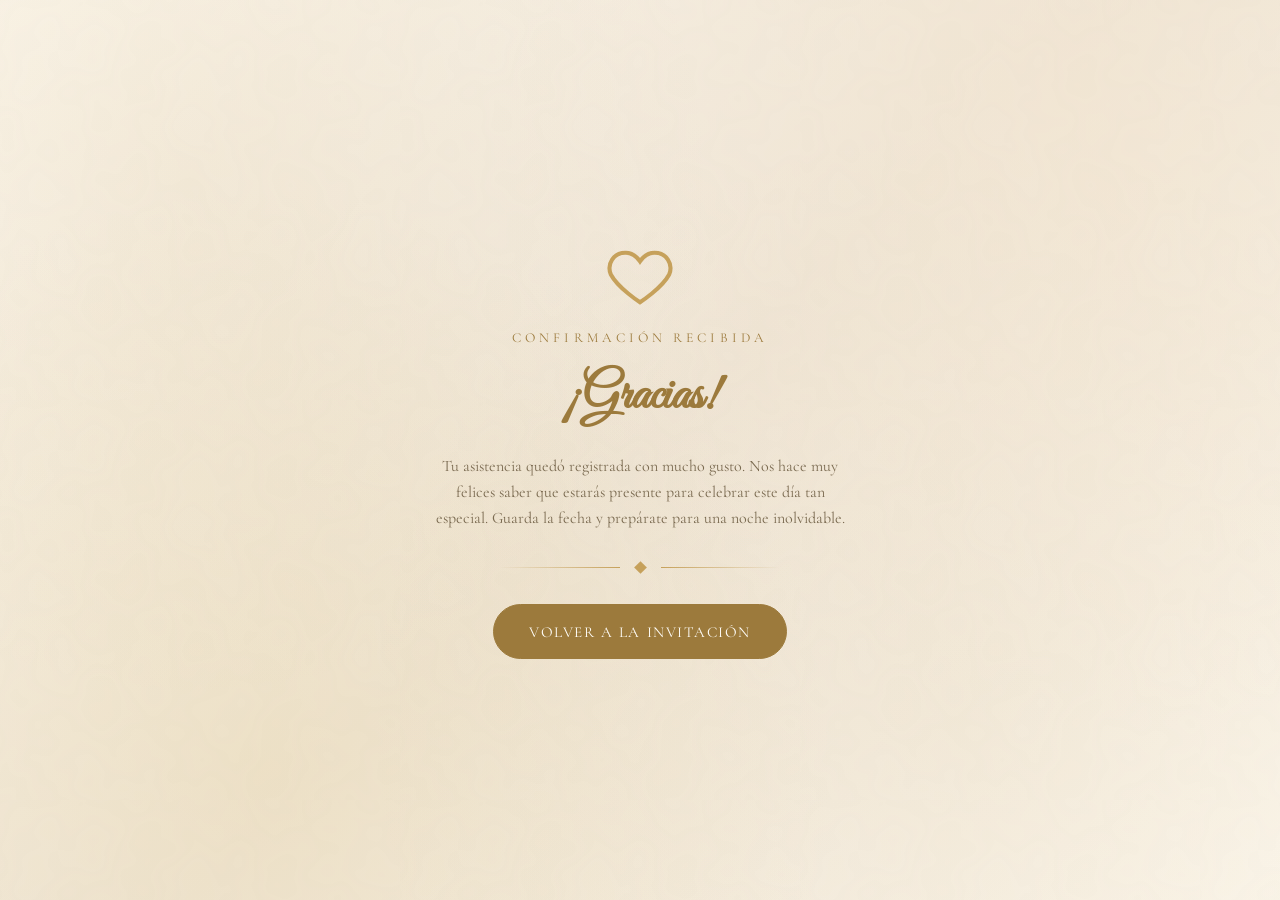
<file: gracias.html>
<!DOCTYPE html>
<html lang="es">
<head>
  <meta charset="UTF-8">
  <meta name="viewport" content="width=device-width, initial-scale=1.0">
  <title>¡Gracias por confirmar! · Invitación 75 Años</title>
  <meta name="description" content="Gracias por confirmar tu asistencia. Te esperamos con mucho cariño.">
  <meta name="robots" content="noindex, nofollow">
  <meta name="theme-color" content="#C6A15B">

  <link rel="icon" type="image/svg+xml" href="assets/iconos/favicon.svg">

  <link rel="preconnect" href="https://fonts.googleapis.com">
  <link rel="preconnect" href="https://fonts.gstatic.com" crossorigin>
  <link href="https://fonts.googleapis.com/css2?family=Great+Vibes&family=Playfair+Display:wght@700&family=Cormorant+Garamond:wght@400;500&display=swap" rel="stylesheet">

  <link rel="stylesheet" href="assets/css/variables.css">
  <link rel="stylesheet" href="assets/css/style.css">
  <link rel="stylesheet" href="assets/css/responsive.css">
  <link rel="stylesheet" href="assets/css/animaciones.css">
</head>
<body>

  <div class="textura-marmol" aria-hidden="true"></div>

  <div class="gracias-pantalla">
    <svg class="gracias-pantalla__icono zoom-in" viewBox="0 0 24 24" fill="none" stroke="currentColor" stroke-width="1.4">
      <path d="M12 21s-7.5-4.8-10-9.5C.5 7.8 3 4 7 4c2.2 0 3.8 1.2 5 3 1.2-1.8 2.8-3 5-3 4 0 6.5 3.8 5 7.5C19.5 16.2 12 21 12 21z"/>
    </svg>

    <p class="etiqueta fade-in">Confirmación recibida</p>
    <h1 class="gracias-pantalla__titulo fade-in">¡Gracias!</h1>
    <p class="gracias-pantalla__texto fade-in">
      Tu asistencia quedó registrada con mucho gusto. Nos hace muy felices
      saber que estarás presente para celebrar este día tan especial.
      Guarda la fecha y prepárate para una noche inolvidable.
    </p>

    <div class="divisor-ornamental fade-in"><span class="divisor-ornamental__rombo"></span></div>

    <a class="boton boton--relleno" href="index.html">Volver a la invitación</a>
  </div>

</body>
</html>
</file>
<file: assets/css/variables.css>
/* ==========================================================================
   VARIABLES.CSS
   Aquí vive TODO el sistema de diseño: colores, tipografías, espaciados.
   Si quieres cambiar la paleta de colores de todo el sitio, este es el
   ÚNICO archivo que necesitas tocar. Todo lo demás lee de aquí.
   ========================================================================== */

:root {
  /* ---------- PALETA DE COLOR ----------
     Inspirada en invitaciones de boda / XV años: dorado envejecido,
     champagne y crema, sobre un fondo marfil cálido. */
  --color-dorado: #C6A15B;          /* Dorado principal (bordes, íconos, acentos) */
  --color-dorado-oscuro: #9C7A3C;   /* Dorado profundo (texto sobre claro, sombras de texto) */
  --color-dorado-claro: #E8D5A6;    /* Dorado pálido (líneas, detalles suaves) */
  --color-champagne: #F3E5D0;       /* Champagne (fondos de tarjetas) */
  --color-beige: #EFE6D8;           /* Beige (fondos alternos de sección) */
  --color-crema: #FBF6EC;           /* Crema (fondo general del sitio) */
  --color-marfil: #FFFDF8;          /* Marfil casi blanco (tarjetas, formulario) */
  --color-blanco: #FFFFFF;

  --color-texto: #4A3A22;           /* Texto principal: café cálido, no negro puro */
  --color-texto-suave: #7A6A50;     /* Texto secundario / notas */
  --color-texto-sobre-dorado: #FFFDF8;

  --color-exito: #6E8F5C;           /* Verde suave para confirmaciones */
  --color-error: #B5544A;           /* Rojo terracota para errores de validación */

  /* ---------- MODO OSCURO (opcional, se activa con [data-tema="oscuro"]) ---------- */
  --color-crema-oscuro: #221B12;
  --color-marfil-oscuro: #2A2117;
  --color-texto-oscuro: #F3E5D0;

  /* ---------- TIPOGRAFÍA ----------
     Manuscrita elegante para el nombre, serif para el resto. */
  --fuente-script: 'Great Vibes', cursive;              /* Nombre principal */
  --fuente-display: 'Playfair Display', serif;          /* Títulos y el número "75" */
  --fuente-cuerpo: 'Cormorant Garamond', 'Georgia', serif; /* Texto de párrafos, labels, botones */

  /* ---------- ESPACIADO ---------- */
  --espacio-xs: 0.5rem;
  --espacio-sm: 1rem;
  --espacio-md: 2rem;
  --espacio-lg: 4rem;
  --espacio-xl: 7rem;

  /* ---------- BORDES Y SOMBRAS ---------- */
  --radio-borde: 18px;
  --radio-borde-lg: 32px;
  --sombra-suave: 0 10px 30px rgba(74, 58, 34, 0.12);
  --sombra-dorada: 0 8px 24px rgba(198, 161, 91, 0.35);
  --linea-dorada: 1px solid var(--color-dorado);

  /* ---------- TRANSICIONES ---------- */
  --transicion-suave: 0.4s cubic-bezier(0.22, 1, 0.36, 1);
  --transicion-rapida: 0.2s ease-out;

  /* ---------- ANCHO DE CONTENIDO ---------- */
  --ancho-maximo: 640px;
}
</file>
<file: assets/css/style.css>
/* ==========================================================================
   STYLE.CSS — Hoja de estilos principal
   Estructura general + cada una de las secciones de la invitación.
   No usa ningún framework (sin Bootstrap): 100% CSS puro.
   ========================================================================== */

/* ---------- RESET BÁSICO ---------- */
* { margin: 0; padding: 0; box-sizing: border-box; }

html { scroll-behavior: smooth; }

body {
  font-family: var(--fuente-cuerpo);
  color: var(--color-texto);
  background-color: var(--color-crema);
  overflow-x: hidden;
  line-height: 1.6;
}

/* Modo oscuro opcional, activado por JS con data-tema="oscuro" en <html> */
html[data-tema="oscuro"] body {
  background-color: var(--color-crema-oscuro);
  color: var(--color-texto-oscuro);
}
html[data-tema="oscuro"] .tarjeta,
html[data-tema="oscuro"] .formulario-confirmacion {
  background-color: var(--color-marfil-oscuro);
}

img { max-width: 100%; display: block; }
a { color: inherit; text-decoration: none; }
button { font-family: inherit; cursor: pointer; }

/* Foco visible para accesibilidad de teclado */
a:focus-visible, button:focus-visible, input:focus-visible, textarea:focus-visible, select:focus-visible {
  outline: 2px solid var(--color-dorado-oscuro);
  outline-offset: 3px;
}

/* Respeta preferencia de "reducir movimiento" del sistema */
@media (prefers-reduced-motion: reduce) {
  *, *::before, *::after {
    animation-duration: 0.001ms !important;
    animation-iteration-count: 1 !important;
    transition-duration: 0.001ms !important;
    scroll-behavior: auto !important;
  }
}

/* ---------- TEXTURA DE FONDO TIPO MÁRMOL / ACUARELA ----------
   Generada 100% con CSS (gradientes radiales superpuestos), sin
   necesidad de ninguna imagen. Se aplica al body mediante ::before
   para que quede detrás de todo el contenido. */
.textura-marmol {
  position: fixed;
  inset: 0;
  z-index: -1;
  pointer-events: none;
  background-color: var(--color-crema);
  background-image:
    radial-gradient(circle at 15% 20%, rgba(198, 161, 91, 0.10) 0%, transparent 40%),
    radial-gradient(circle at 85% 15%, rgba(243, 229, 208, 0.55) 0%, transparent 45%),
    radial-gradient(circle at 75% 80%, rgba(198, 161, 91, 0.08) 0%, transparent 50%),
    radial-gradient(circle at 20% 85%, rgba(232, 213, 166, 0.35) 0%, transparent 45%),
    linear-gradient(135deg, var(--color-crema) 0%, var(--color-beige) 50%, var(--color-crema) 100%);
}
/* Veteado sutil tipo mármol, dibujado con SVG en línea (data URI) */
.textura-marmol::after {
  content: "";
  position: absolute;
  inset: 0;
  opacity: 0.5;
  background-image: url("data:image/svg+xml;utf8,<svg xmlns='http://www.w3.org/2000/svg' width='400' height='400'><filter id='n'><feTurbulence type='fractalNoise' baseFrequency='0.012' numOctaves='3' result='t'/><feColorMatrix in='t' type='matrix' values='0 0 0 0 0.77  0 0 0 0 0.63  0 0 0 0 0.36  0 0 0 0.05 0'/></filter><rect width='100%25' height='100%25' filter='url(%23n)'/></svg>");
  mix-blend-mode: multiply;
}

/* ---------- PANTALLA DE CARGA ---------- */
.pantalla-carga {
  position: fixed;
  inset: 0;
  z-index: 999;
  display: flex;
  flex-direction: column;
  align-items: center;
  justify-content: center;
  gap: var(--espacio-sm);
  background: var(--color-crema);
  transition: opacity 0.8s ease, visibility 0.8s ease;
}
.pantalla-carga.oculta { opacity: 0; visibility: hidden; }
.pantalla-carga__numero {
  font-family: var(--fuente-display);
  font-size: 4rem;
  color: var(--color-dorado-oscuro);
}
.pantalla-carga__texto {
  font-size: 1rem;
  letter-spacing: 0.2em;
  text-transform: uppercase;
  color: var(--color-texto-suave);
}
.pantalla-carga__anillo {
  width: 46px; height: 46px;
  border: 2px solid var(--color-dorado-claro);
  border-top-color: var(--color-dorado-oscuro);
  border-radius: 50%;
  animation: girar 1s linear infinite;
}
@keyframes girar { to { transform: rotate(360deg); } }

/* ---------- CONTENEDOR GENERAL ---------- */
.contenedor {
  max-width: var(--ancho-maximo);
  margin: 0 auto;
  padding: 0 var(--espacio-md);
}

section { position: relative; padding: var(--espacio-xl) 0; }

/* ---------- DIVISOR ORNAMENTAL (elemento firma del diseño) ----------
   Doble línea dorada con un rombo al centro: se repite entre secciones
   como si fuera el sello grabado de una invitación impresa. */
.divisor-ornamental {
  display: flex;
  align-items: center;
  justify-content: center;
  gap: var(--espacio-sm);
  width: 100%;
  max-width: 280px;
  margin: var(--espacio-md) auto;
}
.divisor-ornamental::before,
.divisor-ornamental::after {
  content: "";
  flex: 1;
  height: 1px;
  background: linear-gradient(90deg, transparent, var(--color-dorado));
}
.divisor-ornamental::after { background: linear-gradient(90deg, var(--color-dorado), transparent); }
.divisor-ornamental__rombo {
  width: 9px; height: 9px;
  background: var(--color-dorado);
  transform: rotate(45deg);
  flex-shrink: 0;
}

/* ---------- ETIQUETA (eyebrow) ---------- */
.etiqueta {
  display: inline-block;
  font-family: var(--fuente-cuerpo);
  font-size: 0.85rem;
  letter-spacing: 0.3em;
  text-transform: uppercase;
  color: var(--color-dorado-oscuro);
  margin-bottom: var(--espacio-xs);
}

.titulo-seccion {
  font-family: var(--fuente-display);
  font-size: clamp(1.8rem, 5vw, 2.6rem);
  text-align: center;
  color: var(--color-texto);
  font-weight: 700;
}

.texto-centrado { text-align: center; }

/* ================= SECCIÓN: BIENVENIDA (Hero) ================= */
.seccion-bienvenida {
  min-height: 100vh;
  display: flex;
  flex-direction: column;
  align-items: center;
  justify-content: center;
  text-align: center;
  padding: var(--espacio-lg) var(--espacio-md);
  position: relative;
}

.globos { position: absolute; inset: 0; overflow: hidden; pointer-events: none; z-index: 0; }
.globo {
  position: absolute;
  bottom: -120px;
  width: 46px;
  height: 58px;
  border-radius: 50% 50% 50% 50% / 58% 58% 42% 42%;
  opacity: 0.55;
  animation: flotar-globo linear infinite;
}
.globo::after {
  content: "";
  position: absolute;
  bottom: -26px; left: 50%;
  width: 1px; height: 26px;
  background: rgba(198,161,91,0.4);
  transform: translateX(-50%);
}
.globo--1 { left: 8%;  background: var(--color-dorado);       animation-duration: 14s; animation-delay: 0s; }
.globo--2 { left: 22%; background: var(--color-dorado-claro); animation-duration: 18s; animation-delay: 3s; }
.globo--3 { left: 68%; background: var(--color-champagne);    animation-duration: 16s; animation-delay: 1s; }
.globo--4 { left: 84%; background: var(--color-dorado);       animation-duration: 20s; animation-delay: 5s; }
.globo--5 { left: 45%; background: var(--color-dorado-claro); animation-duration: 15s; animation-delay: 7s; }
@keyframes flotar-globo {
  0%   { transform: translateY(0) translateX(0); }
  50%  { transform: translateY(-60vh) translateX(20px); }
  100% { transform: translateY(-115vh) translateX(-15px); }
}

.bienvenida__eyebrow {
  font-size: 0.95rem;
  letter-spacing: 0.35em;
  text-transform: uppercase;
  color: var(--color-dorado-oscuro);
  z-index: 1;
}

.bienvenida__numero {
  font-family: var(--fuente-display);
  font-weight: 900;
  font-size: clamp(6rem, 32vw, 11rem);
  line-height: 0.9;
  color: transparent;
  -webkit-text-stroke: 2px var(--color-dorado-oscuro);
  position: relative;
  z-index: 1;
  margin: var(--espacio-xs) 0;
}

/* Laureles alrededor del "75": motivo clásico de aniversario, dibujado en SVG en el HTML */
.bienvenida__laureles { position: relative; z-index: 1; display: flex; align-items: center; justify-content: center; gap: 0.5rem; }
.bienvenida__laureles svg { width: 42px; height: auto; color: var(--color-dorado); }
.bienvenida__laureles svg.espejo { transform: scaleX(-1); }

.bienvenida__titulo {
  z-index: 1;
  font-family: var(--fuente-script);
  font-size: clamp(2.6rem, 9vw, 4.2rem);
  color: var(--color-dorado-oscuro);
  margin-top: var(--espacio-sm);
}

.bienvenida__subtitulo {
  z-index: 1;
  font-size: 1.05rem;
  color: var(--color-texto-suave);
  margin-top: var(--espacio-xs);
  letter-spacing: 0.05em;
}

.boton-scroll {
  z-index: 1;
  margin-top: var(--espacio-lg);
  display: flex;
  flex-direction: column;
  align-items: center;
  gap: 0.4rem;
  color: var(--color-dorado-oscuro);
  font-size: 0.8rem;
  letter-spacing: 0.2em;
  text-transform: uppercase;
  animation: rebote-suave 2.4s ease-in-out infinite;
}
.boton-scroll svg { width: 18px; height: 18px; }
@keyframes rebote-suave { 0%,100% { transform: translateY(0); } 50% { transform: translateY(8px); } }

/* ================= MARCO ORNAMENTAL (usado en foto principal y galería) ================= */
.marco-dorado {
  position: relative;
  padding: 10px;
  border: 1px solid var(--color-dorado);
  border-radius: var(--radio-borde);
}
.marco-dorado::before {
  content: "";
  position: absolute;
  inset: 6px;
  border: 1px solid var(--color-dorado-claro);
  border-radius: calc(var(--radio-borde) - 6px);
  pointer-events: none;
}
.marco-dorado img {
  border-radius: calc(var(--radio-borde) - 10px);
  width: 100%;
  object-fit: cover;
}

/* ================= SECCIÓN: FOTO PRINCIPAL ================= */
.seccion-foto { text-align: center; }
.foto-principal-wrap { max-width: 420px; margin: 0 auto; }
.foto-principal-wrap .marco-dorado img { aspect-ratio: 4 / 5; }
.foto-placeholder {
  aspect-ratio: 4/5; width: 100%;
  display: flex; align-items: center; justify-content: center;
  background: linear-gradient(160deg, var(--color-champagne), var(--color-beige));
  color: var(--color-dorado-oscuro);
  font-family: var(--fuente-cuerpo);
  font-size: 0.95rem;
  text-align: center;
  padding: var(--espacio-md);
  border-radius: calc(var(--radio-borde) - 10px);
}

/* ================= SECCIÓN: NOMBRE ================= */
.seccion-nombre { text-align: center; }
.nombre-festejada {
  font-family: var(--fuente-script);
  font-size: clamp(2.4rem, 8vw, 3.6rem);
  color: var(--color-dorado-oscuro);
  margin: var(--espacio-xs) 0;
}
.nombre-festejada__edad {
  font-family: var(--fuente-cuerpo);
  font-style: italic;
  color: var(--color-texto-suave);
  font-size: 1.1rem;
}

/* ================= SECCIÓN: FRASE ELEGANTE ================= */
.seccion-frase { text-align: center; }
.frase-elegante {
  font-family: var(--fuente-display);
  font-style: italic;
  font-size: clamp(1.3rem, 4vw, 1.7rem);
  line-height: 1.5;
  color: var(--color-texto);
  position: relative;
  padding: 0 var(--espacio-sm);
}
.frase-elegante::before, .frase-elegante::after {
  content: '"';
  color: var(--color-dorado);
  font-family: var(--fuente-display);
}

/* ================= SECCIÓN: CUENTA REGRESIVA ================= */
.seccion-contador { text-align: center; }
.contador {
  display: flex;
  justify-content: center;
  gap: var(--espacio-sm);
  flex-wrap: wrap;
  margin-top: var(--espacio-md);
}
.contador__bloque {
  background: var(--color-marfil);
  border: var(--linea-dorada);
  border-radius: var(--radio-borde);
  box-shadow: var(--sombra-suave);
  width: 84px;
  padding: var(--espacio-sm) 0.4rem;
}
.contador__numero {
  font-family: var(--fuente-display);
  font-size: 2.1rem;
  color: var(--color-dorado-oscuro);
  font-weight: 700;
}
.contador__label {
  font-size: 0.7rem;
  letter-spacing: 0.15em;
  text-transform: uppercase;
  color: var(--color-texto-suave);
}
.contador--finalizado {
  font-family: var(--fuente-display);
  font-style: italic;
  color: var(--color-dorado-oscuro);
  font-size: 1.3rem;
}

/* ================= SECCIÓN: DETALLES (fecha, hora, lugar, vestimenta) ================= */
.grid-detalles {
  display: grid;
  grid-template-columns: 1fr 1fr;
  gap: var(--espacio-sm);
  margin-top: var(--espacio-md);
}
.tarjeta {
  background: var(--color-marfil);
  border: var(--linea-dorada);
  border-radius: var(--radio-borde);
  box-shadow: var(--sombra-suave);
  padding: var(--espacio-md) var(--espacio-sm);
  text-align: center;
  transition: transform var(--transicion-suave);
}
.tarjeta:hover { transform: translateY(-4px); }
.tarjeta--ancha { grid-column: 1 / -1; }
.tarjeta__icono { width: 30px; height: 30px; margin: 0 auto var(--espacio-xs); color: var(--color-dorado); }
.tarjeta__titulo {
  font-size: 0.75rem;
  letter-spacing: 0.2em;
  text-transform: uppercase;
  color: var(--color-dorado-oscuro);
  margin-bottom: 0.3rem;
}
.tarjeta__valor {
  font-family: var(--fuente-display);
  font-size: 1.15rem;
  color: var(--color-texto);
}
.tarjeta__nota {
  font-size: 0.85rem;
  color: var(--color-texto-suave);
  margin-top: 0.3rem;
  font-style: italic;
}

/* ================= SECCIÓN: MAPA ================= */
.seccion-mapa { text-align: center; }
.mapa-embed {
  width: 100%;
  height: 260px;
  border: var(--linea-dorada);
  border-radius: var(--radio-borde);
  overflow: hidden;
  box-shadow: var(--sombra-suave);
  margin-top: var(--espacio-md);
}
.mapa-embed iframe { width: 100%; height: 100%; border: 0; }

/* ================= BOTONES ELEGANTES (reutilizables) ================= */
.boton {
  display: inline-flex;
  align-items: center;
  justify-content: center;
  gap: 0.5rem;
  font-family: var(--fuente-cuerpo);
  font-size: 0.95rem;
  letter-spacing: 0.1em;
  text-transform: uppercase;
  padding: 0.9rem 2.2rem;
  border-radius: 50px;
  border: 1.5px solid var(--color-dorado-oscuro);
  background: transparent;
  color: var(--color-dorado-oscuro);
  transition: background var(--transicion-suave), color var(--transicion-suave), box-shadow var(--transicion-suave), transform var(--transicion-rapida);
}
.boton:hover {
  background: var(--color-dorado-oscuro);
  color: var(--color-texto-sobre-dorado);
  box-shadow: var(--sombra-dorada);
}
.boton:active { transform: scale(0.97); }
.boton svg { width: 18px; height: 18px; }
.boton--relleno {
  background: var(--color-dorado-oscuro);
  color: var(--color-texto-sobre-dorado);
}
.boton--relleno:hover { background: var(--color-dorado); }
.boton--bloque { width: 100%; margin-top: var(--espacio-sm); }
.acciones-mapa { margin-top: var(--espacio-md); display: flex; justify-content: center; flex-wrap: wrap; gap: var(--espacio-sm); }

/* ================= SECCIÓN: GALERÍA ================= */
.galeria {
  display: grid;
  grid-template-columns: repeat(3, 1fr);
  gap: 0.6rem;
  margin-top: var(--espacio-md);
}
.galeria__item {
  aspect-ratio: 1/1;
  border-radius: var(--radio-borde);
  overflow: hidden;
  border: 1px solid var(--color-dorado-claro);
  cursor: pointer;
}
.galeria__item img { width: 100%; height: 100%; object-fit: cover; transition: transform var(--transicion-suave); }
.galeria__item:hover img { transform: scale(1.08); }

.lightbox {
  position: fixed; inset: 0; z-index: 500;
  background: rgba(34, 27, 18, 0.92);
  display: flex; align-items: center; justify-content: center;
  padding: var(--espacio-md);
  opacity: 0; visibility: hidden;
  transition: opacity 0.3s ease, visibility 0.3s ease;
}
.lightbox.activo { opacity: 1; visibility: visible; }
.lightbox img { max-width: 100%; max-height: 82vh; border-radius: 12px; box-shadow: 0 20px 60px rgba(0,0,0,0.5); }
.lightbox__cerrar {
  position: absolute; top: 20px; right: 20px;
  width: 42px; height: 42px; border-radius: 50%;
  background: rgba(255,255,255,0.1); border: 1px solid var(--color-dorado-claro);
  color: var(--color-marfil); font-size: 1.3rem; line-height: 1;
  display: flex; align-items: center; justify-content: center;
}

/* ================= SECCIÓN: CONFIRMACIÓN (Formulario) ================= */
.formulario-confirmacion {
  background: var(--color-marfil);
  border: var(--linea-dorada);
  border-radius: var(--radio-borde-lg);
  box-shadow: var(--sombra-suave);
  padding: var(--espacio-lg) var(--espacio-md);
  margin-top: var(--espacio-md);
}
.campo { margin-bottom: var(--espacio-sm); text-align: left; }
.campo label {
  display: block;
  font-size: 0.8rem;
  letter-spacing: 0.12em;
  text-transform: uppercase;
  color: var(--color-dorado-oscuro);
  margin-bottom: 0.35rem;
}
.campo input,
.campo textarea,
.campo select {
  width: 100%;
  font-family: var(--fuente-cuerpo);
  font-size: 1rem;
  padding: 0.75rem 1rem;
  border: 1px solid var(--color-dorado-claro);
  border-radius: 12px;
  background: var(--color-crema);
  color: var(--color-texto);
  transition: border-color var(--transicion-rapida), box-shadow var(--transicion-rapida);
}
.campo input:focus,
.campo textarea:focus,
.campo select:focus {
  border-color: var(--color-dorado-oscuro);
  box-shadow: 0 0 0 3px rgba(198,161,91,0.2);
  outline: none;
}
.campo textarea { min-height: 90px; resize: vertical; }
.campo__error {
  display: none;
  color: var(--color-error);
  font-size: 0.8rem;
  margin-top: 0.3rem;
}
.campo.con-error .campo__error { display: block; }
.campo.con-error input, .campo.con-error select, .campo.con-error textarea { border-color: var(--color-error); }

.personas-adicionales { display: none; }
.personas-adicionales.visible { display: block; }

.formulario__estado {
  margin-top: var(--espacio-sm);
  text-align: center;
  font-size: 0.9rem;
  display: none;
}
.formulario__estado.visible { display: block; }
.formulario__estado--exito { color: var(--color-exito); }
.formulario__estado--error { color: var(--color-error); }

/* ================= SECCIÓN: MENSAJE FINAL ================= */
.seccion-mensaje-final { text-align: center; }
.mensaje-final__texto {
  font-size: 1.1rem;
  color: var(--color-texto-suave);
  max-width: 480px;
  margin: 0 auto;
}

/* ================= SECCIÓN: AGRADECIMIENTO (footer) ================= */
.seccion-agradecimiento {
  text-align: center;
  padding-bottom: var(--espacio-lg);
}
.agradecimiento__firma {
  font-family: var(--fuente-script);
  font-size: 2.2rem;
  color: var(--color-dorado-oscuro);
  margin-top: var(--espacio-sm);
}
.acciones-finales {
  margin-top: var(--espacio-md);
  display: flex;
  justify-content: center;
  gap: var(--espacio-sm);
  flex-wrap: wrap;
}

.qr-codigo { margin-top: var(--espacio-md); display: flex; flex-direction: column; align-items: center; gap: 0.4rem; }
.qr-codigo img {
  border: var(--linea-dorada);
  border-radius: 12px;
  padding: 8px;
  background: var(--color-marfil);
}
.qr-codigo span { font-size: 0.78rem; color: var(--color-texto-suave); letter-spacing: 0.05em; }

/* ================= BOTÓN FLOTANTE DE MÚSICA ================= */
.boton-musica {
  position: fixed;
  bottom: var(--espacio-sm);
  right: var(--espacio-sm);
  z-index: 200;
  width: 56px; height: 56px;
  border-radius: 50%;
  background: var(--color-marfil);
  border: var(--linea-dorada);
  box-shadow: var(--sombra-dorada);
  display: flex; align-items: center; justify-content: center;
  color: var(--color-dorado-oscuro);
  transition: transform var(--transicion-rapida);
}
.boton-musica:hover { transform: scale(1.08); }
.boton-musica svg { width: 24px; height: 24px; }
.boton-musica .icono-pausa { display: none; }
.boton-musica.reproduciendo .icono-play { display: none; }
.boton-musica.reproduciendo .icono-pausa { display: block; }
.boton-musica.reproduciendo { animation: pulso-musica 1.8s ease-in-out infinite; }
@keyframes pulso-musica { 0%,100%{ box-shadow: var(--sombra-dorada); } 50%{ box-shadow: 0 0 0 10px rgba(198,161,91,0.15), var(--sombra-dorada); } }

/* ================= BOTÓN FLOTANTE MODO OSCURO ================= */
.boton-tema {
  position: fixed;
  bottom: var(--espacio-sm);
  left: var(--espacio-sm);
  z-index: 200;
  width: 44px; height: 44px;
  border-radius: 50%;
  background: var(--color-marfil);
  border: var(--linea-dorada);
  box-shadow: var(--sombra-suave);
  display: flex; align-items: center; justify-content: center;
  color: var(--color-dorado-oscuro);
}
.boton-tema svg { width: 18px; height: 18px; }

/* ================= REVELADO AL SCROLL (clases controladas por scroll.js) ================= */
.revelar {
  opacity: 0;
  transform: translateY(36px);
  transition: opacity 0.9s ease, transform 0.9s cubic-bezier(0.22,1,0.36,1);
}
.revelar.visible { opacity: 1; transform: translateY(0); }
.revelar--zoom { transform: scale(0.92); }
.revelar--zoom.visible { transform: scale(1); }

/* Fondos alternos entre secciones, para dar ritmo visual */
.fondo-champagne { background: var(--color-champagne); }
.fondo-beige { background: var(--color-beige); }

/* ================= PÁGINA DE GRACIAS ================= */
.gracias-pantalla {
  min-height: 100vh;
  display: flex;
  flex-direction: column;
  align-items: center;
  justify-content: center;
  text-align: center;
  padding: var(--espacio-md);
}
.gracias-pantalla__icono { width: 70px; height: 70px; color: var(--color-dorado); margin-bottom: var(--espacio-sm); }
.gracias-pantalla__titulo { font-family: var(--fuente-script); font-size: clamp(2.2rem, 8vw, 3.2rem); color: var(--color-dorado-oscuro); }
.gracias-pantalla__texto { max-width: 420px; color: var(--color-texto-suave); margin-top: var(--espacio-sm); }

 .foto-principal {
  width: 100%;
  height: 100%;
  display: block;
  object-fit: cover;
}
</file>
<file: assets/css/responsive.css>
/* ==========================================================================
   RESPONSIVE.CSS
   El diseño en style.css ya está pensado "mobile-first" (celular primero).
   Aquí solo agregamos ajustes para pantallas MÁS GRANDES que un celular,
   y pequeños retoques para celulares muy angostos.
   ========================================================================== */

/* ---------- Celulares muy angostos (iPhone SE y similares) ---------- */
@media (max-width: 360px) {
  .contador__bloque { width: 70px; padding: 0.7rem 0.3rem; }
  .contador__numero { font-size: 1.6rem; }
  .grid-detalles { gap: 0.6rem; }
  .boton { padding: 0.8rem 1.5rem; font-size: 0.85rem; }
}

/* ---------- Tablets (a partir de 640px) ---------- */
@media (min-width: 640px) {
  :root { --ancho-maximo: 720px; }

  .galeria { grid-template-columns: repeat(3, 1fr); gap: 1rem; }

  .contador__bloque { width: 100px; padding: var(--espacio-sm); }
  .contador__numero { font-size: 2.4rem; }

  .formulario-confirmacion { padding: var(--espacio-lg) var(--espacio-lg); }
}

/* ---------- Escritorio (a partir de 1024px) ---------- */
@media (min-width: 1024px) {
  :root { --ancho-maximo: 780px; }

  section { padding: var(--espacio-xl) 0; }

  .bienvenida__numero { font-size: 12rem; }

  .grid-detalles { grid-template-columns: repeat(4, 1fr); }
  .tarjeta--ancha { grid-column: span 2; }

  .galeria { grid-template-columns: repeat(4, 1fr); }

  .foto-principal-wrap { max-width: 460px; }

  /* En pantallas grandes el marco central se ve mejor con algo más de aire */
  .contenedor { padding: 0 var(--espacio-lg); }
}

/* ---------- Pantallas muy grandes ---------- */
@media (min-width: 1440px) {
  :root { --ancho-maximo: 860px; }
}

/* ---------- Orientación horizontal en celular (hero no debe verse gigante) ---------- */
@media (max-height: 480px) and (orientation: landscape) {
  .seccion-bienvenida { min-height: auto; padding: var(--espacio-lg) var(--espacio-md); }
  .bienvenida__numero { font-size: 5rem; }
  .globos { display: none; }
}

/* ---------- Pantallas táctiles: evitar hover "pegado" ---------- */
@media (hover: none) {
  .tarjeta:hover { transform: none; }
  .galeria__item:hover img { transform: none; }
}
</file>
<file: assets/css/animaciones.css>
/* ==========================================================================
   ANIMACIONES.CSS
   Todas las animaciones puras de CSS. Las que necesitan lógica
   (activarse al hacer scroll, generarse dinámicamente) reciben sus
   clases desde animaciones.js / scroll.js, pero el keyframe vive aquí.
   ========================================================================== */

/* ---------- FADE IN genérico ---------- */
.fade-in { animation: fadeIn 1.1s ease forwards; }
@keyframes fadeIn { from { opacity: 0; } to { opacity: 1; } }

/* ---------- ZOOM IN genérico (usado en pantalla de bienvenida) ---------- */
.zoom-in { animation: zoomIn 1.2s cubic-bezier(0.22,1,0.36,1) forwards; }
@keyframes zoomIn { from { opacity: 0; transform: scale(0.85); } to { opacity: 1; transform: scale(1); } }

.zoom-in-retraso-1 { animation-delay: 0.2s; }
.zoom-in-retraso-2 { animation-delay: 0.5s; }
.zoom-in-retraso-3 { animation-delay: 0.8s; }

/* ---------- PARALLAX ----------
   parallax.js mueve la variable --parallax-y en cada frame de scroll;
   aquí solo definimos cómo se traduce esa variable en movimiento. */
.parallax {
  transform: translateY(var(--parallax-y, 0px));
  will-change: transform;
}

/* ---------- CONFETI DORADO (partículas creadas dinámicamente por JS) ----------
   Cada partícula es un <span class="confeti-particula"> insertado por
   animaciones.js con una posición y duración aleatoria vía variables
   inline (--x, --duracion, --retraso, --rotacion). */
.contenedor-confeti {
  position: fixed;
  inset: 0;
  z-index: 300;
  pointer-events: none;
  overflow: hidden;
}
.confeti-particula {
  position: absolute;
  top: -20px;
  left: var(--x, 50%);
  width: var(--tamano, 8px);
  height: var(--tamano, 8px);
  background: var(--color, #C6A15B);
  opacity: 0.85;
  border-radius: 2px;
  animation: caer-confeti var(--duracion, 6s) linear var(--retraso, 0s) forwards;
}
.confeti-particula--redonda { border-radius: 50%; }
@keyframes caer-confeti {
  0% { transform: translateY(0) rotate(0deg); opacity: 0.9; }
  85% { opacity: 0.85; }
  100% { transform: translateY(105vh) rotate(var(--rotacion, 360deg)); opacity: 0; }
}

/* Confeti "explosivo" al confirmar asistencia: partículas más rápidas y numerosas */
.confeti-particula--burst { animation-name: caer-confeti-burst; }
@keyframes caer-confeti-burst {
  0% { transform: translate(0,0) rotate(0deg); opacity: 1; }
  100% { transform: translate(var(--dx, 0px), 70vh) rotate(var(--rotacion, 720deg)); opacity: 0; }
}

/* ---------- APARICIÓN PROGRESIVA (usado junto a la clase .revelar de style.css) ---------- */
.revelar--desde-izquierda { transform: translateX(-40px); }
.revelar--desde-izquierda.visible { transform: translateX(0); }
.revelar--desde-derecha { transform: translateX(40px); }
.revelar--desde-derecha.visible { transform: translateX(0); }

/* ---------- LATIDO SUAVE para el ícono de "confirmar asistencia" ---------- */
.latido { animation: latido 2.6s ease-in-out infinite; }
@keyframes latido { 0%,100% { transform: scale(1); } 50% { transform: scale(1.06); } }

/* ---------- ANIMACIÓN DE ÉXITO EN EL FORMULARIO ---------- */
.check-exito {
  width: 60px; height: 60px;
  margin: 0 auto var(--espacio-sm);
}
.check-exito circle {
  stroke: var(--color-exito);
  stroke-width: 2;
  fill: none;
  stroke-dasharray: 166;
  stroke-dashoffset: 166;
  animation: dibujar-circulo 0.6s ease forwards;
}
.check-exito path {
  stroke: var(--color-exito);
  stroke-width: 3;
  fill: none;
  stroke-dasharray: 48;
  stroke-dashoffset: 48;
  animation: dibujar-check 0.4s 0.5s ease forwards;
}
@keyframes dibujar-circulo { to { stroke-dashoffset: 0; } }
@keyframes dibujar-check { to { stroke-dashoffset: 0; } }
</file>
